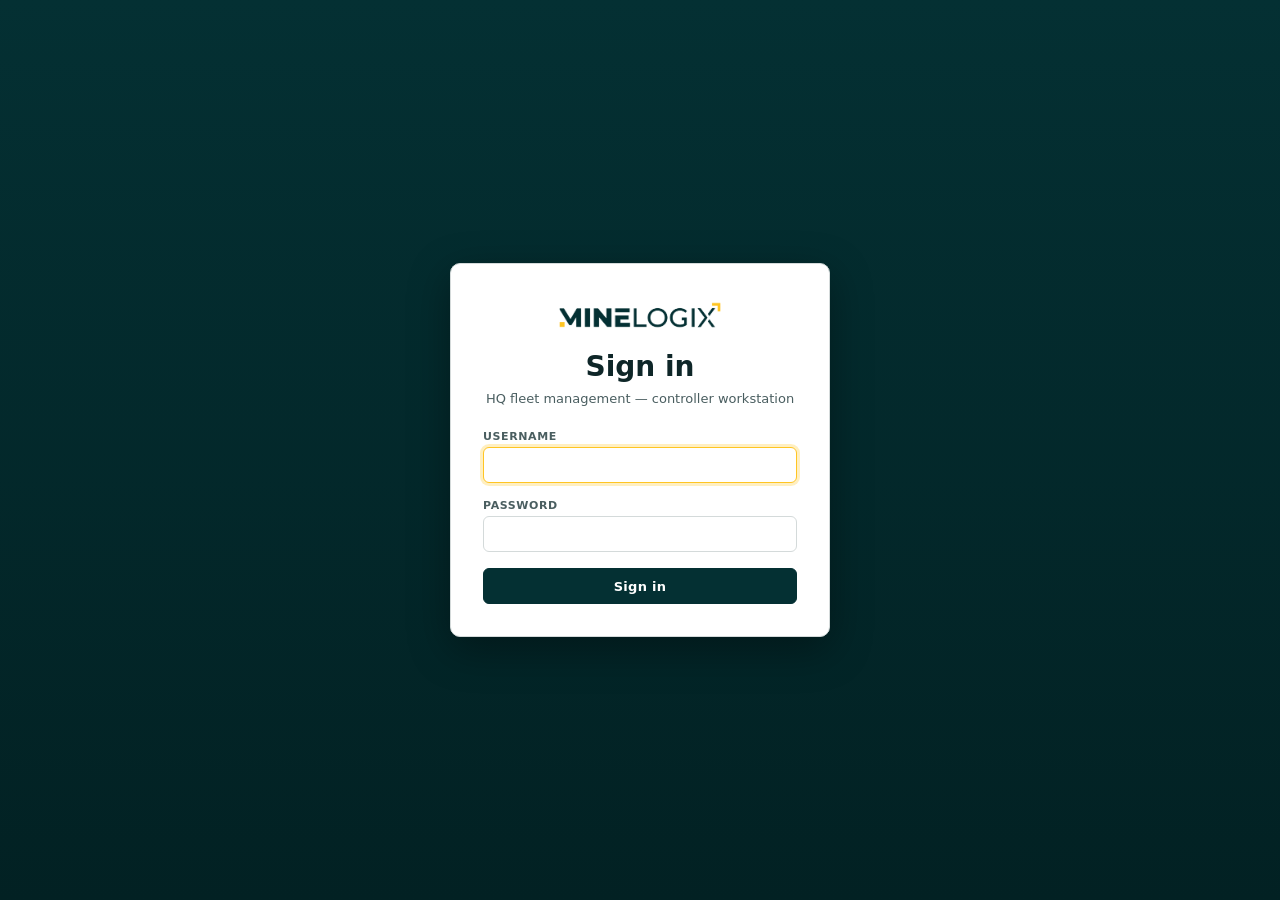
<file: index.html>
<!doctype html>
<html lang="en">
  <head>
    <meta charset="UTF-8" />
    <link rel="icon" type="image/svg+xml" href="/favicon.svg" />
    <meta name="viewport" content="width=device-width, initial-scale=1.0" />
    <title>MineLogix FMS</title>
    <script type="module" crossorigin src="/assets/index-BMxE1GPO.js"></script>
    <link rel="stylesheet" crossorigin href="/assets/index-DyI1UasM.css">
  </head>
  <body>
    <div id="root"></div>
  </body>
</html>
</file>
<file: assets/index-DyI1UasM.css>
._fallback_b4u1g_1{max-width:480px;margin:var(--mlx-space-7) auto;padding:var(--mlx-space-5);background:var(--mlx-color-bg-card);border:1px solid var(--mlx-color-border);border-radius:var(--mlx-radius-lg)}._title_b4u1g_10{font-size:var(--mlx-font-lg);color:var(--mlx-color-text);margin:0 0 var(--mlx-space-3) 0;font-weight:700}._body_b4u1g_17{font-size:var(--mlx-font-sm);color:var(--mlx-color-text-mid);margin:0;line-height:1.5}._logo_yhxdc_1{width:auto;height:28px;display:block}._button_1xy7q_1{font:inherit;font-size:var(--mlx-font-sm);letter-spacing:.3px;padding:var(--mlx-space-2) var(--mlx-space-4);border-radius:var(--mlx-radius-md);cursor:pointer;transition:background var(--mlx-motion-fast), border-color var(--mlx-motion-fast);justify-content:center;align-items:center;gap:var(--mlx-space-2);border:1px solid #0000;min-height:36px;font-weight:600;display:inline-flex}._button_1xy7q_1:focus-visible{outline:2px solid var(--mlx-color-highlight);outline-offset:2px}._button_1xy7q_1:disabled{cursor:not-allowed;opacity:.6}._primary_1xy7q_30{background:var(--mlx-color-accent);color:#fff;border-color:var(--mlx-color-accent)}._primary_1xy7q_30:hover:not(:disabled){background:var(--mlx-color-accent-deep);border-color:var(--mlx-color-accent-deep)}._ghost_1xy7q_41{color:var(--mlx-color-text-mid);border-color:var(--mlx-color-border);background:0 0}._ghost_1xy7q_41:hover:not(:disabled){background:var(--mlx-color-bg-alt);color:var(--mlx-color-text)}._field_10ct9_1{gap:var(--mlx-space-1);flex-direction:column;display:flex}._label_10ct9_7{font-size:var(--mlx-font-xs);letter-spacing:.6px;text-transform:uppercase;color:var(--mlx-color-text-mid);font-weight:600}._input_10ct9_15{font:inherit;font-size:var(--mlx-font-sm);color:var(--mlx-color-text);background:var(--mlx-color-bg-card);padding:var(--mlx-space-2) var(--mlx-space-3);border:1px solid var(--mlx-color-border);border-radius:var(--mlx-radius-md);min-height:36px;transition:border-color var(--mlx-motion-fast), box-shadow var(--mlx-motion-fast)}._input_10ct9_15:focus{border-color:var(--mlx-color-highlight);outline:none;box-shadow:0 0 0 3px #ffc52347}._input_10ct9_15:disabled{background:var(--mlx-color-bg-alt);color:var(--mlx-color-text-soft);cursor:not-allowed}._inputError_10ct9_41{border-color:var(--mlx-color-red)}._inputError_10ct9_41:focus{box-shadow:0 0 0 3px #b820202e}._error_10ct9_49{font-size:var(--mlx-font-xs);color:var(--mlx-color-red)}._error_t480k_1{font-size:var(--mlx-font-sm);color:var(--mlx-color-red);background:var(--mlx-color-red-bg);border:1px solid var(--mlx-color-red-bdr);border-radius:var(--mlx-radius-md);padding:var(--mlx-space-2) var(--mlx-space-3)}._page_13wx3_1{min-height:100vh;padding:var(--mlx-space-5);background:linear-gradient(180deg, var(--mlx-color-accent) 0%, var(--mlx-color-accent-deep) 100%);justify-content:center;align-items:center;display:flex}._card_13wx3_14{background:var(--mlx-color-bg-card);border:1px solid var(--mlx-color-border);border-radius:var(--mlx-radius-lg);width:100%;max-width:380px;padding:var(--mlx-space-6);box-shadow:0 12px 40px #00000059}._header_13wx3_24{text-align:center;margin-bottom:var(--mlx-space-5)}._logo_13wx3_29{width:180px;height:auto;margin:0 auto var(--mlx-space-4);display:block}._title_13wx3_36{font-size:var(--mlx-font-xxl);color:var(--mlx-color-text);margin:0 0 var(--mlx-space-2) 0;font-weight:700}._subtitle_13wx3_43{font-size:var(--mlx-font-sm);color:var(--mlx-color-text-mid);margin:0}._form_13wx3_49{gap:var(--mlx-space-4);flex-direction:column;display:flex}._page_1h1aw_5{flex:1;min-height:0;display:flex}._shell_msiqt_8{background:var(--mlx-color-accent-deep);flex:1;min-width:0;min-height:400px;position:relative;overflow:hidden}._canvas_msiqt_20{position:absolute;inset:0}._canvas_msiqt_20 .leaflet-container{background:var(--mlx-color-accent-deep);width:100%;height:100%}._canvas_msiqt_20 .leaflet-container .leaflet-control-attribution{display:none}._canvas_msiqt_20 .leaflet-top.leaflet-left{margin-top:var(--mlx-space-3);margin-left:var(--mlx-map-left-gutter,56px)}._canvas_msiqt_20 .leaflet-top.leaflet-right{margin-top:var(--mlx-space-3)}._canvas_msiqt_20 .leaflet-bar a,._canvas_msiqt_20 .leaflet-bar a:hover{color:var(--mlx-color-text)}._canvas_msiqt_20 .leaflet-tooltip.mlx-draw-measure-label{font-size:var(--mlx-font-xs);font-variant-numeric:tabular-nums;color:var(--mlx-color-on-accent);background:var(--mlx-color-accent);border-radius:var(--mlx-radius-sm);white-space:nowrap;border:none;padding:1px 5px;font-weight:600;box-shadow:0 1px 3px #00000059}._canvas_msiqt_20 .leaflet-tooltip.mlx-draw-measure-label:before{display:none}._leftColumn_msiqt_78{top:var(--mlx-space-3);left:var(--mlx-space-3);bottom:var(--mlx-space-3);align-items:flex-start;gap:var(--mlx-space-3);pointer-events:none;z-index:1050;flex-direction:column;display:flex;position:absolute}._leftColumn_msiqt_78>*{pointer-events:auto;flex-shrink:0}._fleet_msiqt_96{max-width:min(92vw,460px)}._center_msiqt_100{top:var(--mlx-space-3);z-index:1100;pointer-events:none;position:absolute;left:50%;transform:translate(-50%)}._bottom_msiqt_109{left:50%;bottom:var(--mlx-space-3);max-width:calc(100% - 2 * var(--mlx-space-3));z-index:1050;position:absolute;transform:translate(-50%)}._drawer_msiqt_122{background:var(--mlx-color-bg-card);width:100%;height:100%;min-height:0;color:var(--mlx-color-text);border:1px solid var(--mlx-color-accent-deep);border-radius:var(--mlx-radius-lg);flex-direction:column;display:flex;overflow:hidden;box-shadow:0 8px 30px #00000038}._drawerHeader_msiqt_136{align-items:center;gap:var(--mlx-space-2);padding:var(--mlx-space-2) var(--mlx-space-3);border-bottom:1px solid var(--mlx-color-border);flex-shrink:0;display:flex}._drawerTitle_msiqt_145{min-width:0;font-size:var(--mlx-font-sm);color:var(--mlx-color-text);white-space:nowrap;text-overflow:ellipsis;flex:1;font-weight:700;overflow:hidden}._drawerClose_msiqt_156{width:28px;height:28px;color:var(--mlx-color-text-mid)}._drawerBody_msiqt_162{min-height:0;padding:var(--mlx-space-3);flex:1;overflow-y:auto}._leftPanel_msiqt_172{width:360px;height:100%}._dock_msiqt_181{align-items:center;gap:var(--mlx-space-2);min-width:360px;padding:var(--mlx-space-2);background:var(--mlx-color-bg-card);border:1px solid var(--mlx-color-accent-deep);border-radius:var(--mlx-radius-lg);flex-direction:column;display:flex;box-shadow:0 8px 30px #00000038}._dockIcons_msiqt_194{gap:var(--mlx-space-1);display:flex}._dockButtonWrap_msiqt_200{display:inline-flex}._dockButton_msiqt_200{border-radius:var(--mlx-radius-md);width:40px;height:40px;color:var(--mlx-color-text-mid)}._dockButton_msiqt_200:hover{background:var(--mlx-color-bg-alt);color:var(--mlx-color-text)}._dockButtonActive_msiqt_216,._dockButtonActive_msiqt_216:hover{background:var(--mlx-color-accent);color:var(--mlx-color-on-accent)}._dockStatus_msiqt_226{align-items:center;gap:var(--mlx-space-3);width:100%;padding:var(--mlx-space-2) var(--mlx-space-3) 0;border-top:1px solid var(--mlx-color-border);display:flex}._dockSpacer_msiqt_235{flex:1}._dockStat_msiqt_226,._dockWarn_msiqt_240,._dockError_msiqt_241{font-size:var(--mlx-font-xs);white-space:nowrap;font-weight:600}._dockStat_msiqt_226{color:var(--mlx-color-text-mid)}._dockWarn_msiqt_240{color:var(--mlx-color-text-soft)}._dockError_msiqt_241{color:var(--mlx-color-red)}._reloadButton_msiqt_259{font:inherit;font-size:var(--mlx-font-xs);border:1px solid var(--mlx-color-highlight-bdr);border-radius:var(--mlx-radius-sm);background:var(--mlx-color-highlight);color:var(--mlx-color-accent);cursor:pointer;padding:4px 10px;font-weight:600}._reloadButton_msiqt_259:disabled{opacity:.5;cursor:default}.leaflet-pane,.leaflet-tile,.leaflet-marker-icon,.leaflet-marker-shadow,.leaflet-tile-container,.leaflet-pane>svg,.leaflet-pane>canvas,.leaflet-zoom-box,.leaflet-image-layer,.leaflet-layer{position:absolute;top:0;left:0}.leaflet-container{overflow:hidden}.leaflet-tile,.leaflet-marker-icon,.leaflet-marker-shadow{-webkit-user-select:none;user-select:none;-webkit-user-drag:none}.leaflet-tile::selection{background:0 0}.leaflet-safari .leaflet-tile{image-rendering:-webkit-optimize-contrast}.leaflet-safari .leaflet-tile-container{-webkit-transform-origin:0 0;width:1600px;height:1600px}.leaflet-marker-icon,.leaflet-marker-shadow{display:block}.leaflet-container .leaflet-overlay-pane svg{max-width:none!important;max-height:none!important}.leaflet-container .leaflet-marker-pane img,.leaflet-container .leaflet-shadow-pane img,.leaflet-container .leaflet-tile-pane img,.leaflet-container img.leaflet-image-layer,.leaflet-container .leaflet-tile{width:auto;padding:0;max-width:none!important;max-height:none!important}.leaflet-container img.leaflet-tile{mix-blend-mode:plus-lighter}.leaflet-container.leaflet-touch-zoom{-ms-touch-action:pan-x pan-y;touch-action:pan-x pan-y}.leaflet-container.leaflet-touch-drag{-ms-touch-action:pinch-zoom;touch-action:none;touch-action:pinch-zoom}.leaflet-container.leaflet-touch-drag.leaflet-touch-zoom{-ms-touch-action:none;touch-action:none}.leaflet-container{-webkit-tap-highlight-color:transparent}.leaflet-container a{-webkit-tap-highlight-color:#33b5e566}.leaflet-tile{filter:inherit;visibility:hidden}.leaflet-tile-loaded{visibility:inherit}.leaflet-zoom-box{box-sizing:border-box;z-index:800;width:0;height:0}.leaflet-overlay-pane svg{-moz-user-select:none}.leaflet-pane{z-index:400}.leaflet-tile-pane{z-index:200}.leaflet-overlay-pane{z-index:400}.leaflet-shadow-pane{z-index:500}.leaflet-marker-pane{z-index:600}.leaflet-tooltip-pane{z-index:650}.leaflet-popup-pane{z-index:700}.leaflet-map-pane canvas{z-index:100}.leaflet-map-pane svg{z-index:200}.leaflet-vml-shape{width:1px;height:1px}.lvml{behavior:url(#default#VML);display:inline-block;position:absolute}.leaflet-control{z-index:800;pointer-events:visiblePainted;pointer-events:auto;position:relative}.leaflet-top,.leaflet-bottom{z-index:1000;pointer-events:none;position:absolute}.leaflet-top{top:0}.leaflet-right{right:0}.leaflet-bottom{bottom:0}.leaflet-left{left:0}.leaflet-control{float:left;clear:both}.leaflet-right .leaflet-control{float:right}.leaflet-top .leaflet-control{margin-top:10px}.leaflet-bottom .leaflet-control{margin-bottom:10px}.leaflet-left .leaflet-control{margin-left:10px}.leaflet-right .leaflet-control{margin-right:10px}.leaflet-fade-anim .leaflet-popup{opacity:0;transition:opacity .2s linear}.leaflet-fade-anim .leaflet-map-pane .leaflet-popup{opacity:1}.leaflet-zoom-animated{transform-origin:0 0}svg.leaflet-zoom-animated{will-change:transform}.leaflet-zoom-anim .leaflet-zoom-animated{-webkit-transition:-webkit-transform .25s cubic-bezier(0,0,.25,1);-moz-transition:-moz-transform .25s cubic-bezier(0,0,.25,1);transition:transform .25s cubic-bezier(0,0,.25,1)}.leaflet-zoom-anim .leaflet-tile,.leaflet-pan-anim .leaflet-tile{transition:none}.leaflet-zoom-anim .leaflet-zoom-hide{visibility:hidden}.leaflet-interactive{cursor:pointer}.leaflet-grab{cursor:-webkit-grab;cursor:-moz-grab;cursor:grab}.leaflet-crosshair,.leaflet-crosshair .leaflet-interactive{cursor:crosshair}.leaflet-popup-pane,.leaflet-control{cursor:auto}.leaflet-dragging .leaflet-grab,.leaflet-dragging .leaflet-grab .leaflet-interactive,.leaflet-dragging .leaflet-marker-draggable{cursor:move;cursor:-webkit-grabbing;cursor:-moz-grabbing;cursor:grabbing}.leaflet-marker-icon,.leaflet-marker-shadow,.leaflet-image-layer,.leaflet-pane>svg path,.leaflet-tile-container{pointer-events:none}.leaflet-marker-icon.leaflet-interactive,.leaflet-image-layer.leaflet-interactive,.leaflet-pane>svg path.leaflet-interactive,svg.leaflet-image-layer.leaflet-interactive path{pointer-events:visiblePainted;pointer-events:auto}.leaflet-container{outline-offset:1px;background:#ddd}.leaflet-container a{color:#0078a8}.leaflet-zoom-box{background:#ffffff80;border:2px dotted #38f}.leaflet-container{font-family:Helvetica Neue,Arial,Helvetica,sans-serif;font-size:.75rem;line-height:1.5}.leaflet-bar{border-radius:4px;box-shadow:0 1px 5px #000000a6}.leaflet-bar a{text-align:center;color:#000;background-color:#fff;border-bottom:1px solid #ccc;width:26px;height:26px;line-height:26px;text-decoration:none;display:block}.leaflet-bar a,.leaflet-control-layers-toggle{background-position:50%;background-repeat:no-repeat;display:block}.leaflet-bar a:hover,.leaflet-bar a:focus{background-color:#f4f4f4}.leaflet-bar a:first-child{border-top-left-radius:4px;border-top-right-radius:4px}.leaflet-bar a:last-child{border-bottom:none;border-bottom-right-radius:4px;border-bottom-left-radius:4px}.leaflet-bar a.leaflet-disabled{cursor:default;color:#bbb;background-color:#f4f4f4}.leaflet-touch .leaflet-bar a{width:30px;height:30px;line-height:30px}.leaflet-touch .leaflet-bar a:first-child{border-top-left-radius:2px;border-top-right-radius:2px}.leaflet-touch .leaflet-bar a:last-child{border-bottom-right-radius:2px;border-bottom-left-radius:2px}.leaflet-control-zoom-in,.leaflet-control-zoom-out{text-indent:1px;font:700 18px Lucida Console,Monaco,monospace}.leaflet-touch .leaflet-control-zoom-in,.leaflet-touch .leaflet-control-zoom-out{font-size:22px}.leaflet-control-layers{background:#fff;border-radius:5px;box-shadow:0 1px 5px #0006}.leaflet-control-layers-toggle{background-image:url([data-uri]);width:36px;height:36px}.leaflet-retina .leaflet-control-layers-toggle{background-image:url([data-uri]);background-size:26px 26px}.leaflet-touch .leaflet-control-layers-toggle{width:44px;height:44px}.leaflet-control-layers .leaflet-control-layers-list,.leaflet-control-layers-expanded .leaflet-control-layers-toggle{display:none}.leaflet-control-layers-expanded .leaflet-control-layers-list{display:block;position:relative}.leaflet-control-layers-expanded{color:#333;background:#fff;padding:6px 10px 6px 6px}.leaflet-control-layers-scrollbar{padding-right:5px;overflow:hidden scroll}.leaflet-control-layers-selector{margin-top:2px;position:relative;top:1px}.leaflet-control-layers label{font-size:1.08333em;display:block}.leaflet-control-layers-separator{border-top:1px solid #ddd;height:0;margin:5px -10px 5px -6px}.leaflet-default-icon-path{background-image:url([data-uri])}.leaflet-container .leaflet-control-attribution{background:#fffc;margin:0}.leaflet-control-attribution,.leaflet-control-scale-line{color:#333;padding:0 5px;line-height:1.4}.leaflet-control-attribution a{text-decoration:none}.leaflet-control-attribution a:hover,.leaflet-control-attribution a:focus{text-decoration:underline}.leaflet-attribution-flag{width:1em;height:.6669em;vertical-align:baseline!important;display:inline!important}.leaflet-left .leaflet-control-scale{margin-left:5px}.leaflet-bottom .leaflet-control-scale{margin-bottom:5px}.leaflet-control-scale-line{white-space:nowrap;box-sizing:border-box;text-shadow:1px 1px #fff;background:#fffc;border:2px solid #777;border-top:none;padding:2px 5px 1px;line-height:1.1}.leaflet-control-scale-line:not(:first-child){border-top:2px solid #777;border-bottom:none;margin-top:-2px}.leaflet-control-scale-line:not(:first-child):not(:last-child){border-bottom:2px solid #777}.leaflet-touch .leaflet-control-attribution,.leaflet-touch .leaflet-control-layers,.leaflet-touch .leaflet-bar{box-shadow:none}.leaflet-touch .leaflet-control-layers,.leaflet-touch .leaflet-bar{background-clip:padding-box;border:2px solid #0003}.leaflet-popup{text-align:center;margin-bottom:20px;position:absolute}.leaflet-popup-content-wrapper{text-align:left;border-radius:12px;padding:1px}.leaflet-popup-content{min-height:1px;margin:13px 24px 13px 20px;font-size:1.08333em;line-height:1.3}.leaflet-popup-content p{margin:1.3em 0}.leaflet-popup-tip-container{pointer-events:none;width:40px;height:20px;margin-top:-1px;margin-left:-20px;position:absolute;left:50%;overflow:hidden}.leaflet-popup-tip{pointer-events:auto;width:17px;height:17px;margin:-10px auto 0;padding:1px;transform:rotate(45deg)}.leaflet-popup-content-wrapper,.leaflet-popup-tip{color:#333;background:#fff;box-shadow:0 3px 14px #0006}.leaflet-container a.leaflet-popup-close-button{text-align:center;color:#757575;background:0 0;border:none;width:24px;height:24px;font:16px/24px Tahoma,Verdana,sans-serif;text-decoration:none;position:absolute;top:0;right:0}.leaflet-container a.leaflet-popup-close-button:hover,.leaflet-container a.leaflet-popup-close-button:focus{color:#585858}.leaflet-popup-scrolled{overflow:auto}.leaflet-oldie .leaflet-popup-content-wrapper{-ms-zoom:1}.leaflet-oldie .leaflet-popup-tip{-ms-filter:"progid:DXImageTransform.Microsoft.Matrix(M11=0.70710678, M12=0.70710678, M21=-0.70710678, M22=0.70710678)";width:24px;filter:progid:DXImageTransform.Microsoft.Matrix(M11=.707107, M12=.707107, M21=-.707107, M22=.707107);margin:0 auto}.leaflet-oldie .leaflet-control-zoom,.leaflet-oldie .leaflet-control-layers,.leaflet-oldie .leaflet-popup-content-wrapper,.leaflet-oldie .leaflet-popup-tip{border:1px solid #999}.leaflet-div-icon{background:#fff;border:1px solid #666}.leaflet-tooltip{color:#222;white-space:nowrap;-webkit-user-select:none;user-select:none;pointer-events:none;background-color:#fff;border:1px solid #fff;border-radius:3px;padding:6px;position:absolute;box-shadow:0 1px 3px #0006}.leaflet-tooltip.leaflet-interactive{cursor:pointer;pointer-events:auto}.leaflet-tooltip-top:before,.leaflet-tooltip-bottom:before,.leaflet-tooltip-left:before,.leaflet-tooltip-right:before{pointer-events:none;content:"";background:0 0;border:6px solid #0000;position:absolute}.leaflet-tooltip-bottom{margin-top:6px}.leaflet-tooltip-top{margin-top:-6px}.leaflet-tooltip-bottom:before,.leaflet-tooltip-top:before{margin-left:-6px;left:50%}.leaflet-tooltip-top:before{border-top-color:#fff;margin-bottom:-12px;bottom:0}.leaflet-tooltip-bottom:before{border-bottom-color:#fff;margin-top:-12px;margin-left:-6px;top:0}.leaflet-tooltip-left{margin-left:-6px}.leaflet-tooltip-right{margin-left:6px}.leaflet-tooltip-left:before,.leaflet-tooltip-right:before{margin-top:-6px;top:50%}.leaflet-tooltip-left:before{border-left-color:#fff;margin-right:-12px;right:0}.leaflet-tooltip-right:before{border-right-color:#fff;margin-left:-12px;left:0}@media print{.leaflet-control{-webkit-print-color-adjust:exact;print-color-adjust:exact}}._mouseCords_1riby_1{color:#000;padding:var(--mlx-space-1);background:#fff;font-weight:500}.marker-icon{background-color:#fff;border:1px solid #38f;border-radius:50%;outline:0;transition:opacity .3s;width:14px!important;height:14px!important;margin:-8px 0 0 -8px!important}.marker-icon-middle{opacity:.7;width:10px!important;height:10px!important;margin:-6px 0 0 -6px!important}.leaflet-pm-draggable{cursor:move!important}.cursor-marker{cursor:crosshair;pointer-events:none;opacity:0}.cursor-marker.visible{opacity:1!important}.geoman-draw-cursor,.geoman-draw-cursor .leaflet-interactive{cursor:crosshair}.rect-style-marker,.rect-start-marker{opacity:0}.rect-style-marker.visible,.rect-start-marker.visible{opacity:1!important}.vertexmarker-disabled{opacity:.7}.pm-text-marker{width:0;height:0}.pm-textarea{box-sizing:content-box;color:#000;resize:none;cursor:pointer;background-color:#fff;border:none;border-radius:3px;outline:0;padding-top:4px;padding-bottom:0;padding-left:7px}.leaflet-pm-draggable .pm-textarea{cursor:move}.pm-textarea:focus,.pm-textarea:focus-within,.pm-textarea:focus-visible,.pm-textarea:active{border:2px solid #000;outline:0}.pm-textarea.pm-disabled{-webkit-user-select:none;user-select:none;border:none}.pm-textarea.pm-hasfocus{cursor:auto}.leaflet-pm-touch-hint{top:var(--pm-touch-hint-top,10px);color:#333;z-index:1000;pointer-events:none;background:#fffffff2;border-radius:4px;padding:8px 16px;font-size:14px;position:absolute;left:50%;transform:translate(-50%);box-shadow:0 2px 6px #0003}.leaflet-pm-toolbar .leaflet-buttons-control-button{box-sizing:border-box;z-index:3;padding:5px;position:relative}.leaflet-pm-toolbar .leaflet-pm-actions-container a.leaflet-pm-action:first-child:not(.pos-right),.leaflet-pm-toolbar .leaflet-pm-actions-container a.leaflet-pm-action:last-child.pos-right,.leaflet-pm-toolbar .button-container a.leaflet-buttons-control-button{border-radius:0}.leaflet-pm-toolbar .button-container:last-child a.leaflet-buttons-control-button{border-bottom-right-radius:2px;border-bottom-left-radius:2px}.leaflet-pm-toolbar .button-container:first-child a.leaflet-buttons-control-button{border-top-left-radius:2px;border-top-right-radius:2px}.leaflet-pm-toolbar .button-container:last-child a.leaflet-buttons-control-button{border-bottom:none}.leaflet-pm-toolbar .control-fa-icon{font-size:19px;line-height:24px}.leaflet-pm-toolbar .control-icon{box-sizing:border-box;background-position:50%;background-repeat:no-repeat;background-size:contain;width:100%;height:100%}.leaflet-pm-toolbar .leaflet-pm-icon-marker{background-image:url("data:image/svg+xml,<?xml version=\"1.0\" encoding=\"UTF-8\"?>%0A<svg width=\"24px\" height=\"24px\" viewBox=\"0 0 24 24\" version=\"1.1\" xmlns=\"http://www.w3.org/2000/svg\" xmlns:xlink=\"http://www.w3.org/1999/xlink\">%0A    <!-- Generator: Sketch 52.5 (67469) - http://www.bohemiancoding.com/sketch -->%0A    <title>Atoms/Icons/Tools/Marker</title>%0A    <desc>Created with Sketch.</desc>%0A    <defs>%0A        <path d=\"M15.5,24.8782959 C15.2909201,24.8772219 15.1744857,24.8467817 14.6590866,24.2354163 C10.2196955,19.4118054 8,15.5014392 8,12.5043177 C8,8.35979746 11.3578644,5 15.5,5 C19.6421356,5 23,8.35979746 23,12.5043177 C23,17 18.2878217,21.9268378 16.3336601,24.2440186 C15.8224622,24.8501802 15.7090799,24.8793699 15.5,24.8782959 Z M15.5,15.5326948 C17.275201,15.5326948 18.7142857,14.1180004 18.7142857,12.3728864 C18.7142857,10.6277723 17.275201,9.21307792 15.5,9.21307792 C13.724799,9.21307792 12.2857143,10.6277723 12.2857143,12.3728864 C12.2857143,14.1180004 13.724799,15.5326948 15.5,15.5326948 Z\" id=\"path-1\"></path>%0A    </defs>%0A    <g id=\"Symbols\" stroke=\"none\" stroke-width=\"1\" fill=\"none\" fill-rule=\"evenodd\">%0A        <g id=\"Atoms/Icons/Tools/Marker\" transform=\"translate(-3.000000, -3.000000)\">%0A            <mask id=\"mask-2\" fill=\"white\">%0A                <use xlink:href=\"%23path-1\"></use>%0A            </mask>%0A            <use id=\"Mask\" fill=\"%235B5B5B\" fill-rule=\"nonzero\" xlink:href=\"%23path-1\"></use>%0A        </g>%0A    </g>%0A</svg>")}.leaflet-pm-toolbar .leaflet-pm-icon-polygon{background-image:url("data:image/svg+xml,<svg xmlns=\"http://www.w3.org/2000/svg\" xmlns:xlink=\"http://www.w3.org/1999/xlink\" width=\"24\" height=\"24\" viewBox=\"0 0 24 24\">%0A  <defs>%0A    <path id=\"polygon-a\" d=\"M19.4206892,9.16509725 C19.1523681,8.66992914 19,8.10275831 19,7.5 C19,5.56700338 20.5670034,4 22.5,4 C24.4329966,4 26,5.56700338 26,7.5 C26,9.26323595 24.6961471,10.7219407 23,10.9645556 L23,19.0354444 C24.6961471,19.2780593 26,20.736764 26,22.5 C26,24.4329966 24.4329966,26 22.5,26 C20.736764,26 19.2780593,24.6961471 19.0354444,23 L10.9645556,23 C10.7219407,24.6961471 9.26323595,26 7.5,26 C5.56700338,26 4,24.4329966 4,22.5 C4,20.5670034 5.56700338,19 7.5,19 C8.10275831,19 8.66992914,19.1523681 9.16509725,19.4206892 L19.4206892,9.16509725 Z M20.8349073,10.5793063 L10.5793108,20.8349027 C10.6086731,20.8890888 10.6366469,20.9441372 10.6631844,21 L19.3368156,21 C19.6825775,20.272154 20.272154,19.6825775 21,19.3368156 L21,10.6631844 C20.9441372,10.6366469 20.8890888,10.6086731 20.8349027,10.5793108 Z M22.5,9 C23.3284271,9 24,8.32842712 24,7.5 C24,6.67157288 23.3284271,6 22.5,6 C21.6715729,6 21,6.67157288 21,7.5 C21,8.32842712 21.6715729,9 22.5,9 Z M22.5,24 C23.3284271,24 24,23.3284271 24,22.5 C24,21.6715729 23.3284271,21 22.5,21 C21.6715729,21 21,21.6715729 21,22.5 C21,23.3284271 21.6715729,24 22.5,24 Z M7.5,24 C8.32842712,24 9,23.3284271 9,22.5 C9,21.6715729 8.32842712,21 7.5,21 C6.67157288,21 6,21.6715729 6,22.5 C6,23.3284271 6.67157288,24 7.5,24 Z\"/>%0A  </defs>%0A  <g fill=\"none\" fill-rule=\"evenodd\" transform=\"translate(-3 -3)\">%0A    <mask id=\"polygon-b\" fill=\"%23fff\">%0A      <use xlink:href=\"%23polygon-a\"/>%0A    </mask>%0A    <use fill=\"%235B5B5B\" fill-rule=\"nonzero\" xlink:href=\"%23polygon-a\"/>%0A    <g fill=\"%235B5B5B\" mask=\"url(%23polygon-b)\">%0A      <rect width=\"30\" height=\"30\"/>%0A    </g>%0A  </g>%0A</svg>%0A")}.leaflet-pm-toolbar .leaflet-pm-icon-polyline{background-image:url("data:image/svg+xml,<svg xmlns=\"http://www.w3.org/2000/svg\" xmlns:xlink=\"http://www.w3.org/1999/xlink\" width=\"24\" height=\"24\" viewBox=\"0 0 24 24\">%0A  <defs>%0A    <path id=\"line-a\" d=\"M9.16509725,19.4206892 L18.4206892,10.1650973 C18.1523681,9.66992914 18,9.10275831 18,8.5 C18,6.56700338 19.5670034,5 21.5,5 C23.4329966,5 25,6.56700338 25,8.5 C25,10.4329966 23.4329966,12 21.5,12 C20.8972417,12 20.3300709,11.8476319 19.8349027,11.5793108 L10.5793108,20.8349027 C10.8476319,21.3300709 11,21.8972417 11,22.5 C11,24.4329966 9.43299662,26 7.5,26 C5.56700338,26 4,24.4329966 4,22.5 C4,20.5670034 5.56700338,19 7.5,19 C8.10275831,19 8.66992914,19.1523681 9.16509725,19.4206892 Z M21.5,10 C22.3284271,10 23,9.32842712 23,8.5 C23,7.67157288 22.3284271,7 21.5,7 C20.6715729,7 20,7.67157288 20,8.5 C20,9.32842712 20.6715729,10 21.5,10 Z M7.5,24 C8.32842712,24 9,23.3284271 9,22.5 C9,21.6715729 8.32842712,21 7.5,21 C6.67157288,21 6,21.6715729 6,22.5 C6,23.3284271 6.67157288,24 7.5,24 Z\"/>%0A  </defs>%0A  <g fill=\"none\" fill-rule=\"evenodd\" transform=\"translate(-3 -3)\">%0A    <mask id=\"line-b\" fill=\"%23fff\">%0A      <use xlink:href=\"%23line-a\"/>%0A    </mask>%0A    <use fill=\"%235B5B5B\" fill-rule=\"nonzero\" xlink:href=\"%23line-a\"/>%0A    <g fill=\"%235B5B5B\" mask=\"url(%23line-b)\">%0A      <rect width=\"30\" height=\"30\"/>%0A    </g>%0A  </g>%0A</svg>%0A")}.leaflet-pm-toolbar .leaflet-pm-icon-circle{background-image:url("data:image/svg+xml,<?xml version=\"1.0\" encoding=\"UTF-8\"?>%0A<svg width=\"24px\" height=\"24px\" viewBox=\"0 0 24 24\" version=\"1.1\" xmlns=\"http://www.w3.org/2000/svg\" xmlns:xlink=\"http://www.w3.org/1999/xlink\">%0A    <!-- Generator: Sketch 52.5 (67469) - http://www.bohemiancoding.com/sketch -->%0A    <title>Atoms/Icons/Tools/Circle</title>%0A    <desc>Created with Sketch.</desc>%0A    <defs>%0A        <path d=\"M18.2897751,6.78602275 C18.8924131,6.29464981 19.661797,6 20.5,6 C22.4329966,6 24,7.56700338 24,9.5 C24,10.338203 23.7053502,11.1075869 23.2139772,11.7102249 C23.719599,12.8712053 24,14.1528571 24,15.5 C24,20.7467051 19.7467051,25 14.5,25 C9.25329488,25 5,20.7467051 5,15.5 C5,10.2532949 9.25329488,6 14.5,6 C15.8471429,6 17.1287947,6.28040098 18.2897751,6.78602275 Z M17.1504228,8.4817586 C16.3263581,8.17039236 15.4330777,8 14.5,8 C10.3578644,8 7,11.3578644 7,15.5 C7,19.6421356 10.3578644,23 14.5,23 C18.6421356,23 22,19.6421356 22,15.5 C22,14.5669223 21.8296076,13.6736419 21.5182414,12.8495772 C21.1960383,12.9473968 20.8541622,13 20.5,13 C18.5670034,13 17,11.4329966 17,9.5 C17,9.14583778 17.0526032,8.80396169 17.1504228,8.4817586 Z M14.5,17 C13.6715729,17 13,16.3284271 13,15.5 C13,14.6715729 13.6715729,14 14.5,14 C15.3284271,14 16,14.6715729 16,15.5 C16,16.3284271 15.3284271,17 14.5,17 Z M20.5,11 C21.3284271,11 22,10.3284271 22,9.5 C22,8.67157288 21.3284271,8 20.5,8 C19.6715729,8 19,8.67157288 19,9.5 C19,10.3284271 19.6715729,11 20.5,11 Z\" id=\"path-1\"></path>%0A    </defs>%0A    <g id=\"Symbols\" stroke=\"none\" stroke-width=\"1\" fill=\"none\" fill-rule=\"evenodd\">%0A        <g id=\"Atoms/Icons/Tools/Circle\" transform=\"translate(-3.000000, -3.000000)\">%0A            <mask id=\"mask-2\" fill=\"white\">%0A                <use xlink:href=\"%23path-1\"></use>%0A            </mask>%0A            <use id=\"Mask\" fill=\"%235B5B5B\" fill-rule=\"nonzero\" xlink:href=\"%23path-1\"></use>%0A            <g id=\"Atoms/Color/Grey\" mask=\"url(%23mask-2)\" fill=\"%235B5B5B\">%0A                <rect id=\"Rectangle\" x=\"0\" y=\"0\" width=\"30\" height=\"30\"></rect>%0A            </g>%0A        </g>%0A    </g>%0A</svg>")}.leaflet-pm-toolbar .leaflet-pm-icon-circle-marker{background-image:url("data:image/svg+xml,<?xml version=\"1.0\" encoding=\"UTF-8\"?>%0A%0A<svg viewBox=\"0 0 100 100\" xmlns=\"http://www.w3.org/2000/svg\" stroke=\"%235B5B5B\" stroke-width=\"8\"%0A     fill=\"none\">%0A<circle cx=\"50\" cy=\"50\" r=\"35\"/>%0A  <circle cx=\"50\" cy=\"50\" r=\"3\" fill=\"%235B5B5B\"/>%0A</svg>")}.leaflet-pm-toolbar .leaflet-pm-icon-rectangle{background-image:url("data:image/svg+xml,<svg xmlns=\"http://www.w3.org/2000/svg\" xmlns:xlink=\"http://www.w3.org/1999/xlink\" width=\"24\" height=\"24\" viewBox=\"0 0 24 24\">%0A  <defs>%0A    <path id=\"rectangle-a\" d=\"M23,10.9645556 L23,19.0354444 C24.6961471,19.2780593 26,20.736764 26,22.5 C26,24.4329966 24.4329966,26 22.5,26 C20.736764,26 19.2780593,24.6961471 19.0354444,23 L10.9645556,23 C10.7219407,24.6961471 9.26323595,26 7.5,26 C5.56700338,26 4,24.4329966 4,22.5 C4,20.736764 5.30385293,19.2780593 7,19.0354444 L7,10.9645556 C5.30385293,10.7219407 4,9.26323595 4,7.5 C4,5.56700338 5.56700338,4 7.5,4 C9.26323595,4 10.7219407,5.30385293 10.9645556,7 L19.0354444,7 C19.2780593,5.30385293 20.736764,4 22.5,4 C24.4329966,4 26,5.56700338 26,7.5 C26,9.26323595 24.6961471,10.7219407 23,10.9645556 Z M21,10.6631844 C20.272154,10.3174225 19.6825775,9.72784598 19.3368156,9 L10.6631844,9 C10.3174225,9.72784598 9.72784598,10.3174225 9,10.6631844 L9,19.3368156 C9.72784598,19.6825775 10.3174225,20.272154 10.6631844,21 L19.3368156,21 C19.6825775,20.272154 20.272154,19.6825775 21,19.3368156 L21,10.6631844 Z M7.5,9 C8.32842712,9 9,8.32842712 9,7.5 C9,6.67157288 8.32842712,6 7.5,6 C6.67157288,6 6,6.67157288 6,7.5 C6,8.32842712 6.67157288,9 7.5,9 Z M22.5,9 C23.3284271,9 24,8.32842712 24,7.5 C24,6.67157288 23.3284271,6 22.5,6 C21.6715729,6 21,6.67157288 21,7.5 C21,8.32842712 21.6715729,9 22.5,9 Z M22.5,24 C23.3284271,24 24,23.3284271 24,22.5 C24,21.6715729 23.3284271,21 22.5,21 C21.6715729,21 21,21.6715729 21,22.5 C21,23.3284271 21.6715729,24 22.5,24 Z M7.5,24 C8.32842712,24 9,23.3284271 9,22.5 C9,21.6715729 8.32842712,21 7.5,21 C6.67157288,21 6,21.6715729 6,22.5 C6,23.3284271 6.67157288,24 7.5,24 Z\"/>%0A  </defs>%0A  <g fill=\"none\" fill-rule=\"evenodd\" transform=\"translate(-3 -3)\">%0A    <mask id=\"rectangle-b\" fill=\"%23fff\">%0A      <use xlink:href=\"%23rectangle-a\"/>%0A    </mask>%0A    <use fill=\"%235B5B5B\" fill-rule=\"nonzero\" xlink:href=\"%23rectangle-a\"/>%0A    <g fill=\"%235B5B5B\" mask=\"url(%23rectangle-b)\">%0A      <rect width=\"30\" height=\"30\"/>%0A    </g>%0A  </g>%0A</svg>%0A")}.leaflet-pm-toolbar .leaflet-pm-icon-delete{background-image:url("data:image/svg+xml,<?xml version=\"1.0\" encoding=\"UTF-8\"?>%0A<svg width=\"24px\" height=\"24px\" viewBox=\"0 0 24 24\" version=\"1.1\" xmlns=\"http://www.w3.org/2000/svg\" xmlns:xlink=\"http://www.w3.org/1999/xlink\">%0A    <!-- Generator: Sketch 52.5 (67469) - http://www.bohemiancoding.com/sketch -->%0A    <title>Atoms/Icons/Tools/Eraser</title>%0A    <desc>Created with Sketch.</desc>%0A    <defs>%0A        <path d=\"M17.7874219,18.4812552 L11.6480079,13.3498184 L6.40466009,19.3816001 L10.5539156,22.9884929 L13.86934,22.9884929 L17.7874219,18.4812552 Z M16.5074252,22.9884929 L26.0000002,22.9884929 L26.0000002,24.9884929 L10.0000002,24.9884929 L9.80708313,24.9884929 L5.09254204,20.8910192 C4.25891285,20.1663564 4.17057814,18.9031112 4.89524093,18.069482 L16.0482444,5.23941916 C16.7729072,4.40578998 18.0361525,4.31745526 18.8697816,5.04211806 L24.9074583,10.2905903 C25.7410875,11.0152531 25.8294222,12.2784983 25.1047594,13.1121275 L16.5074252,22.9884929 Z\" id=\"path-1\"></path>%0A    </defs>%0A    <g id=\"Symbols\" stroke=\"none\" stroke-width=\"1\" fill=\"none\" fill-rule=\"evenodd\">%0A        <g id=\"Atoms/Icons/Tools/Eraser\" transform=\"translate(-3.000000, -3.000000)\">%0A            <mask id=\"mask-2\" fill=\"white\">%0A                <use xlink:href=\"%23path-1\"></use>%0A            </mask>%0A            <use id=\"Combined-Shape\" fill=\"%235B5B5B\" fill-rule=\"nonzero\" xlink:href=\"%23path-1\"></use>%0A        </g>%0A    </g>%0A</svg>")}.leaflet-pm-toolbar .leaflet-pm-icon-edit{background-image:url("data:image/svg+xml,<svg xmlns=\"http://www.w3.org/2000/svg\" xmlns:xlink=\"http://www.w3.org/1999/xlink\" width=\"24\" height=\"24\" viewBox=\"0 0 24 24\">%0A  <defs>%0A    <path id=\"edit_anchor-a\" d=\"M13.5,11 C11.5670034,11 10,9.43299662 10,7.5 C10,5.56700338 11.5670034,4 13.5,4 C15.4329966,4 17,5.56700338 17,7.5 C17,9.43299662 15.4329966,11 13.5,11 Z M13.5,9 C14.3284271,9 15,8.32842712 15,7.5 C15,6.67157288 14.3284271,6 13.5,6 C12.6715729,6 12,6.67157288 12,7.5 C12,8.32842712 12.6715729,9 13.5,9 Z M12.0002889,7.52973893 C12.0125983,8.16273672 12.4170197,8.6996643 12.9807111,8.90767966 L3,15 L3,13 L12.0002889,7.52973893 Z M14.2172722,6.18228472 L19.453125,3 L22.6589355,3 L14.989102,7.68173885 C14.9962971,7.62216459 15,7.56151472 15,7.5 C15,6.93138381 14.6836098,6.4366645 14.2172722,6.18228472 Z M23.4434042,19.2851736 L20.1282799,19.2851736 L21.8729983,23.5349525 C21.9945296,23.8295773 21.8556546,24.1599209 21.5778734,24.2849208 L20.0414675,24.9545142 C19.7550613,25.0795141 19.4338738,24.9366704 19.3123426,24.6509518 L17.6544367,20.6154541 L14.9461873,23.4010151 C14.5852811,23.7721711 14,23.4860463 14,22.9992653 L14,9.57183533 C14,9.05933561 14.6225311,8.809492 14.946156,9.17008555 L23.8340292,18.3120179 C24.1925291,18.6613615 23.9279979,19.2851736 23.4434042,19.2851736 Z\"/>%0A  </defs>%0A  <g fill=\"none\" fill-rule=\"evenodd\" transform=\"translate(-3 -3)\">%0A    <mask id=\"edit_anchor-b\" fill=\"%23fff\">%0A      <use xlink:href=\"%23edit_anchor-a\"/>%0A    </mask>%0A    <use fill=\"%235B5B5B\" fill-rule=\"nonzero\" xlink:href=\"%23edit_anchor-a\"/>%0A    <g fill=\"%235B5B5B\" mask=\"url(%23edit_anchor-b)\">%0A      <rect width=\"30\" height=\"30\"/>%0A    </g>%0A  </g>%0A</svg>%0A")}.leaflet-pm-toolbar .leaflet-pm-icon-drag{background-image:url("data:image/svg+xml,<svg xmlns=\"http://www.w3.org/2000/svg\" xmlns:xlink=\"http://www.w3.org/1999/xlink\" width=\"24\" height=\"24\" viewBox=\"0 0 24 24\">%0A  <defs>%0A    <path id=\"move-a\" d=\"M21,14 L21,10 L27,15 L21,20 L21,16 L16,16 L16,21 L20,21 L15,27 L10,21 L14,21 L14,16 L9,16 L9,20 L3,15 L9,10 L9,14 L14,14 L14,9 L10,9 L15,3 L20,9 L16,9 L16,14 L21,14 Z\"/>%0A  </defs>%0A  <g fill=\"none\" fill-rule=\"evenodd\" transform=\"translate(-3 -3)\">%0A    <mask id=\"move-b\" fill=\"%23fff\">%0A      <use xlink:href=\"%23move-a\"/>%0A    </mask>%0A    <use fill=\"%23D8D8D8\" xlink:href=\"%23move-a\"/>%0A    <g fill=\"%235B5B5B\" mask=\"url(%23move-b)\">%0A      <rect width=\"30\" height=\"30\"/>%0A    </g>%0A  </g>%0A</svg>%0A")}.leaflet-pm-toolbar .leaflet-pm-icon-cut{background-image:url("data:image/svg+xml,<?xml version=\"1.0\" encoding=\"UTF-8\"?>%0A<svg width=\"24px\" height=\"24px\" viewBox=\"0 0 24 24\" version=\"1.1\" xmlns=\"http://www.w3.org/2000/svg\" xmlns:xlink=\"http://www.w3.org/1999/xlink\">%0A    <!-- Generator: Sketch 52.5 (67469) - http://www.bohemiancoding.com/sketch -->%0A    <title>Atoms/Icons/Tools/Scissors</title>%0A    <desc>Created with Sketch.</desc>%0A    <defs>%0A        <path d=\"M12.9691574,13.4939435 L21.0317032,5.54167013 L23.4649499,5.67722957 L17.0470713,14.5106816 L27.5660336,17.1333535 L25.7891944,18.8012588 L14.5854951,17.8987506 L13.6487955,19.188007 C13.794639,19.2650958 13.9367985,19.3534417 14.0741377,19.4532245 C15.6379648,20.5894114 15.9846357,22.7782052 14.8484488,24.3420324 C13.7122619,25.9058595 11.5234681,26.2525304 9.95964096,25.1163435 C8.39581384,23.9801565 8.04914296,21.7913627 9.18532986,20.2275356 C9.74587276,19.4560145 10.5626188,18.9807475 11.4341218,18.8336407 L12.6805656,17.1180579 L12.5239724,16.3747216 L11.9506932,15.3012391 L9.89310646,14.7882251 C9.13093796,15.2357261 8.19977854,15.3966447 7.27445355,15.1659352 C5.39887519,14.698301 4.25751094,12.7987519 4.72514515,10.9231736 C5.19277935,9.04759519 7.09232846,7.90623094 8.96790682,8.37386515 C10.8434852,8.84149935 11.9848494,10.7410485 11.5172152,12.6166268 C11.4761464,12.7813449 11.4240335,12.9404001 11.3618627,13.0931999 L12.9691574,13.4939435 Z M7.75829735,13.2253438 C8.56211664,13.4257584 9.37620912,12.9366023 9.57662378,12.132783 C9.77703844,11.3289637 9.28788233,10.5148713 8.48406303,10.3144566 C7.68024373,10.1140419 6.86615126,10.603198 6.6657366,11.4070173 C6.46532194,12.2108366 6.95447805,13.0249291 7.75829735,13.2253438 Z M10.8033639,21.4031061 C10.3164266,22.0733177 10.4649998,23.0113722 11.1352115,23.4983095 C11.8054231,23.9852467 12.7434776,23.8366735 13.2304148,23.1664619 C13.7173521,22.4962502 13.5687788,21.5581957 12.8985672,21.0712585 C12.2283556,20.5843212 11.2903011,20.7328945 10.8033639,21.4031061 Z\" id=\"path-1\"></path>%0A    </defs>%0A    <g id=\"Symbols\" stroke=\"none\" stroke-width=\"1\" fill=\"none\" fill-rule=\"evenodd\">%0A        <g id=\"Atoms/Icons/Tools/Scissors\" transform=\"translate(-3.000000, -3.000000)\">%0A            <mask id=\"mask-2\" fill=\"white\">%0A                <use xlink:href=\"%23path-1\"></use>%0A            </mask>%0A            <use id=\"Mask\" fill=\"%235B5B5B\" fill-rule=\"nonzero\" transform=\"translate(16.093194, 15.663351) rotate(-32.000000) translate(-16.093194, -15.663351) \" xlink:href=\"%23path-1\"></use>%0A        </g>%0A    </g>%0A</svg>")}.leaflet-pm-toolbar .leaflet-pm-icon-snapping{background-image:url("data:image/svg+xml,<?xml version=\"1.0\" encoding=\"UTF-8\"?>%0A<svg width=\"24px\" height=\"24px\" viewBox=\"0 0 24 24\" version=\"1.1\" xmlns=\"http://www.w3.org/2000/svg\" xmlns:xlink=\"http://www.w3.org/1999/xlink\">%0A    <!-- Generator: Sketch 57.1 (83088) - https://sketch.com -->%0A    <title>Atoms/Icons/Tools/Magnet</title>%0A    <desc>Created with Sketch.</desc>%0A    <defs>%0A        <path d=\"M21.9994759,10.9428183 L21.9999985,16.3710417 C22,16.6872007 22,17.0058278 22,17.3269411 C22,21.5646545 18.6421356,25 14.5,25 C10.3578644,25 7,21.5646545 7,17.3269411 L7.00087508,10.9907507 L11.0022808,10.9984125 C11.0017033,11.6980114 11.001247,12.4168248 11.0008992,13.1554887 L11,17.3269411 C11,19.3756809 12.5876841,21 14.5,21 C16.4123159,21 18,19.3756809 18,17.3269411 C18,15.0702032 17.9995696,12.9619668 17.998539,10.9910032 L21.9994759,10.9428183 Z M10,7 C10.5522847,7 11,7.44771525 11,8 L11,10 L7,10 L7,8 C7,7.44771525 7.44771525,7 8,7 L10,7 Z M21,7 C21.5522847,7 22,7.44771525 22,8 L22,10 L18,10 L18,8 C18,7.44771525 18.4477153,7 19,7 L21,7 Z\" id=\"path-1\"></path>%0A    </defs>%0A    <g id=\"Symbols\" stroke=\"none\" stroke-width=\"1\" fill=\"none\" fill-rule=\"evenodd\">%0A        <g id=\"Atoms/Icons/Tools/Magnet\" transform=\"translate(-3.000000, -3.000000)\">%0A            <mask id=\"mask-2\" fill=\"white\">%0A                <use xlink:href=\"%23path-1\"></use>%0A            </mask>%0A            <use id=\"Mask\" fill=\"%235B5B5B\" fill-rule=\"nonzero\" transform=\"translate(14.500000, 16.000000) rotate(45.000000) translate(-14.500000, -16.000000) \" xlink:href=\"%23path-1\"></use>%0A        </g>%0A    </g>%0A</svg>")}.leaflet-pm-toolbar .leaflet-pm-icon-rotate{background-image:url("data:image/svg+xml,<svg xmlns=\"http://www.w3.org/2000/svg\" xmlns:xlink=\"http://www.w3.org/1999/xlink\" width=\"24\" height=\"24\" viewBox=\"0 0 24 24\">%0A    <defs>%0A        <path id=\"rotate\" d=\"M21.2,5.8c-0.1-0.2-0.2-0.3-0.3-0.5l-0.1-0.2c-0.1-0.2-0.2-0.3-0.3-0.5l-0.1-0.2c-0.1-0.2-0.2-0.3-0.4-0.5l-0.2-0.3l2.8-3.1L18,0.6l-4.6,0.1l0.5,4.5l0.5,4.5l3.2-3.6v0.1l0.1,0.2c0.1,0.1,0.1,0.2,0.2,0.2l0.1,0.2C18,7,18,7.1,18.1,7.2c0.3,0.7,0.6,1.4,0.7,2.1c0.2,1.4,0,2.9-0.6,4.2L18,13.9L17.9,14l-0.3,0.5l-0.1,0.2c-0.2,0.2-0.4,0.5-0.6,0.7c-0.5,0.5-1.1,1-1.7,1.3c-0.6,0.4-1.3,0.6-2.1,0.8c-0.7,0.1-1.5,0.2-2.2,0.1c-0.8-0.1-1.5-0.3-2.2-0.5c-0.7-0.3-1.3-0.7-1.9-1.2l-0.4-0.4l-0.2-0.3L6,15c-0.1-0.1-0.2-0.2-0.2-0.3l-0.3-0.4l-0.1-0.1l-0.2-0.4c0-0.1-0.1-0.1-0.1-0.2l-0.3-0.5l-0.1-0.2c-0.1-0.3-0.2-0.6-0.3-0.9c-0.2-0.8-0.3-1.6-0.3-2.4c0-0.2,0-0.3,0-0.5V8.9c0-0.2,0-0.3,0.1-0.4l0.1-0.6l0.2-0.6c0.3-0.8,0.7-1.5,1.2-2.2c0.5-0.7,1.1-1.3,1.8-1.8c0.2-0.1,0.3-0.4,0.1-0.6C7.5,2.6,7.4,2.5,7.3,2.5H7.1L7,2.6C6.1,3,5.4,3.6,4.7,4.2C4,4.9,3.5,5.7,3,6.6c-0.9,1.8-1.2,3.8-0.8,5.8c0.1,0.5,0.2,0.9,0.3,1.4l0.3,0.8C2.9,14.7,3,14.8,3,15l0.2,0.4c0,0.1,0.1,0.2,0.1,0.2l0.3,0.5c0.1,0.2,0.2,0.3,0.3,0.5l0.1,0.2c0.1,0.1,0.2,0.3,0.3,0.4L5,17.8c0.7,0.7,1.6,1.3,2.5,1.8c0.9,0.5,1.9,0.8,3,0.9c0.5,0.1,1,0.1,1.5,0.1c0.6,0,1.1,0,1.6-0.1c1-0.2,2.1-0.5,3-1l0.2-0.1c0.2-0.1,0.3-0.2,0.5-0.3l0.7-0.4c0.2-0.1,0.3-0.2,0.4-0.3l0.2-0.2c0.2-0.1,0.4-0.3,0.5-0.5l0.1-0.1c0.3-0.3,0.7-0.7,0.9-1l0.6-0.9l0.4-0.6c1-1.9,1.4-4.1,1.1-6.2C22,7.8,21.7,6.7,21.2,5.8z\"/>%0A    </defs>%0A    <g fill=\"none\" fill-rule=\"evenodd\" transform=\"translate(0 2)\">%0A        <mask id=\"rotate-b\" fill=\"%23fff\">%0A            <use xlink:href=\"%23rotate\"/>%0A        </mask>%0A        <use fill=\"%235B5B5B\" fill-rule=\"nonzero\" xlink:href=\"%23rotate\"/>%0A        <g fill=\"%235B5B5B\" mask=\"url(%23rotate-b)\">%0A            <rect width=\"30\" height=\"30\"/>%0A        </g>%0A    </g>%0A</svg>%0A")}.leaflet-pm-toolbar .leaflet-pm-icon-text{background-image:url("data:image/svg+xml,<svg xmlns=\"http://www.w3.org/2000/svg\" viewBox=\"0 0 24 24\">%0A  <title>Text</title>%0A  <g id=\"Ebene_2\" data-name=\"Ebene 2\">%0A    <polyline points=\"19.64 7.27 19.64 4 12 4 12 20 15.91 20 8.09 20 12 20 12 4 4.36 4 4.36 7.27\" fill=\"none\" stroke=\"%235b5b5b\" stroke-linecap=\"round\" stroke-linejoin=\"round\" stroke-width=\"2.5px\"/>%0A  </g>%0A</svg>")}.leaflet-buttons-control-button:hover,.leaflet-buttons-control-button:focus{cursor:pointer;background-color:#f4f4f4}.active>.leaflet-buttons-control-button{box-shadow:inset 0 -1px 5px 2px #514d4d4f}.leaflet-buttons-control-text-hide{display:none}.button-container{position:relative}.button-container .leaflet-pm-actions-container{z-index:2;white-space:nowrap;direction:ltr;display:none;position:absolute;top:0;left:100%}.leaflet-right .leaflet-pm-toolbar .button-container .leaflet-pm-actions-container{left:auto;right:100%}.button-container.active .leaflet-pm-actions-container{display:block}.button-container .leaflet-pm-actions-container:not(.pos-right) a.leaflet-pm-action:last-child{border-right:0;border-radius:0 3px 3px 0}.button-container .leaflet-pm-actions-container.pos-right a.leaflet-pm-action:first-child{border-radius:3px 0 0 3px}.button-container .leaflet-pm-actions-container.pos-right a.leaflet-pm-action:last-child{border-right:0}.button-container .leaflet-pm-actions-container .leaflet-pm-action{color:#fff;-webkit-user-select:none;user-select:none;vertical-align:middle;background-color:#666;border-bottom:none;border-right:1px solid #eee;width:auto;height:29px;padding:0 10px;line-height:29px;display:inline-block}.leaflet-pm-toolbar .button-container:first-child.pos-right.active a.leaflet-buttons-control-button{border-top-left-radius:0}.leaflet-pm-toolbar .button-container:first-child.active:not(.pos-right) a.leaflet-buttons-control-button{border-top-right-radius:0}.button-container .leaflet-pm-actions-container .leaflet-pm-action:hover,.button-container .leaflet-pm-actions-container .leaflet-pm-action:focus{cursor:pointer;background-color:#777}.button-container .leaflet-pm-actions-container .leaflet-pm-action.active-action{background-color:#8e8e8e}.leaflet-pm-toolbar.activeChild{z-index:801}.leaflet-buttons-control-button.pm-disabled{background-color:#f4f4f4}.leaflet-buttons-control-button.pm-disabled>.control-icon{filter:opacity(.6)}.button-container .leaflet-pm-actions-container .pm-action-button-mode.control-icon{filter:brightness(0)invert();width:18px}._layerRow_5g8zn_1{align-items:center;gap:var(--mlx-space-2);padding:var(--mlx-space-1) 0;font-size:var(--mlx-font-sm);color:var(--mlx-color-text);cursor:pointer;display:flex}._layerRow_5g8zn_1 input[type=checkbox]{accent-color:var(--mlx-color-highlight)}._fieldRow_5z1ym_1{gap:var(--mlx-space-1);padding:var(--mlx-space-1) 0;font-size:var(--mlx-font-xs);color:var(--mlx-color-text-mid);flex-direction:column;display:flex}._fieldRow_5z1ym_1 input[type=datetime-local],._fieldRow_5z1ym_1 input[type=number]{font:inherit;border:1px solid var(--mlx-color-accent-deep);border-radius:var(--mlx-radius-sm);background:var(--mlx-color-bg-card);color:var(--mlx-color-text);padding:4px 6px}._button_5z1ym_20{width:100%;margin-top:var(--mlx-space-2);font:inherit;font-size:var(--mlx-font-sm);border-radius:var(--mlx-radius-sm);cursor:pointer;border:1px solid var(--mlx-color-highlight);background:var(--mlx-color-highlight);color:var(--mlx-color-accent);padding:6px 10px}._button_5z1ym_20:disabled{opacity:.5;cursor:default}._error_5z1ym_38{margin:var(--mlx-space-2) 0 0;font-size:var(--mlx-font-xs);color:var(--mlx-color-critical,#e66767)}._hint_5z1ym_44{margin:var(--mlx-space-2) 0 0;font-size:var(--mlx-font-xs);color:var(--mlx-color-text-soft);font-style:italic}._legend_5z1ym_51{margin:var(--mlx-space-2) 0 0;padding:0;list-style:none}._legendRow_5z1ym_57{align-items:center;gap:var(--mlx-space-2);font-size:var(--mlx-font-xs);color:var(--mlx-color-text);padding:2px 0;display:flex}._swatch_5z1ym_66{border-radius:50%;flex-shrink:0;width:10px;height:10px}._legendLabel_5z1ym_73{text-overflow:ellipsis;white-space:nowrap;flex:1;min-width:0;overflow:hidden}._legendCount_5z1ym_81{color:var(--mlx-color-text-soft);flex-shrink:0}._container_hvo6f_1{flex-direction:column;flex:1;display:flex}._feature_hvo6f_7 ._header_hvo6f_8{background:var(--mlx-color-bg-deep);text-align:center;padding:var(--mlx-space-1)}._feature_hvo6f_7 ._item_hvo6f_14{padding:var(--mlx-space-2);border-bottom:1px solid var(--mlx-color-border);cursor:pointer}._feature_hvo6f_7 ._zoneItem_hvo6f_20{gap:var(--mlx-space-1);flex-direction:column;display:flex}._feature_hvo6f_7 ._zoneItem_hvo6f_20>div{margin-bottom:var(--mlx-space-1);justify-content:space-between;display:flex}._feature_hvo6f_7 ._zoneItem_hvo6f_20 form{gap:var(--mlx-space-2);flex-direction:column;display:flex}._feature_hvo6f_7 ._zoneItem_hvo6f_20 form>div{flex:1;justify-content:space-between;display:flex}._feature_hvo6f_7 ._selected_hvo6f_42{background:var(--mlx-color-highlight-soft)}._clockRow_5gccw_1{justify-content:space-between;align-items:baseline;gap:var(--mlx-space-2);display:flex}._clock_5gccw_1{font-variant-numeric:tabular-nums;font-size:var(--mlx-font-md);letter-spacing:.04em;color:var(--mlx-color-text);font-weight:700;line-height:1.1}._clockLabel_5gccw_17{font-size:var(--mlx-font-xs);text-transform:uppercase;letter-spacing:.08em;color:var(--mlx-color-text-soft)}._status_5gccw_24{align-items:center;gap:var(--mlx-space-2);margin-top:var(--mlx-space-2);font-size:var(--mlx-font-sm);color:var(--mlx-color-text-mid);display:inline-flex}._wsDotConnected_5gccw_33,._wsDotDisconnected_5gccw_34{border-radius:50%;flex-shrink:0;width:10px;height:10px;display:inline-block}._wsDotConnected_5gccw_33{background:#3fbf6a;box-shadow:0 0 6px #3fbf6a99}._wsDotDisconnected_5gccw_34{background:var(--mlx-color-red);box-shadow:0 0 6px #b8202080}._wsDotPlayback_5gccw_54{background:#f0a829;border-radius:50%;flex-shrink:0;width:10px;height:10px;display:inline-block;box-shadow:0 0 6px #f0a82999}._page_ixtpr_1{min-height:100vh;padding:var(--mlx-space-5);background:linear-gradient(180deg, var(--mlx-color-accent) 0%, var(--mlx-color-accent-deep) 100%);justify-content:center;align-items:center;display:flex}._card_ixtpr_14{background:var(--mlx-color-bg-card);border:1px solid var(--mlx-color-border);border-radius:var(--mlx-radius-lg);width:100%;max-width:440px;padding:var(--mlx-space-6);gap:var(--mlx-space-5);flex-direction:column;display:flex;box-shadow:0 12px 40px #00000059}._header_ixtpr_27{text-align:center}._logo_ixtpr_31{width:180px;height:auto;margin:0 auto var(--mlx-space-4);display:block}._title_ixtpr_38{font-size:var(--mlx-font-xxl);color:var(--mlx-color-text);margin:0 0 var(--mlx-space-3) 0;font-weight:700}._subtitle_ixtpr_45{font-size:var(--mlx-font-sm);color:var(--mlx-color-text-mid);margin:0;line-height:1.5}*,:before,:after{box-sizing:border-box}html,body,#root{height:100%}body{-webkit-font-smoothing:antialiased;-moz-osx-font-smoothing:grayscale;color:var(--mlx-color-text);background:var(--mlx-color-bg);margin:0;font-family:system-ui,Segoe UI,Roboto,sans-serif}.leaflet-pane.mlx-node-pick path{fill:var(--mlx-color-highlight);fill-opacity:.95;stroke:var(--mlx-color-accent-deep);stroke-width:2px}:root{--mlx-color-bg:#f5f7f7;--mlx-color-bg-card:#fff;--mlx-color-bg-alt:#edf1f1;--mlx-color-bg-deep:#e2e8e7;--mlx-color-border:#d4dada;--mlx-color-border-md:#b8c0c0;--mlx-color-text:#0e2628;--mlx-color-text-mid:#4a5e60;--mlx-color-text-soft:#809495;--mlx-color-red:#b82020;--mlx-color-red-bg:#fdeaea;--mlx-color-red-bdr:#e8a0a0;--mlx-color-accent:#043033;--mlx-color-accent-deep:#022123;--mlx-color-on-accent:#fff;--mlx-color-highlight:#ffc523;--mlx-color-highlight-deep:#e6ad15;--mlx-color-highlight-soft:#fff5d6;--mlx-color-highlight-bdr:#fbd87a;--mlx-color-topbar:#043033;--mlx-color-topbar-txt:#c0d0d1;--mlx-space-1:4px;--mlx-space-2:8px;--mlx-space-3:12px;--mlx-space-4:16px;--mlx-space-5:24px;--mlx-space-6:32px;--mlx-space-7:48px;--mlx-font-xs:11px;--mlx-font-sm:13px;--mlx-font-md:15px;--mlx-font-lg:18px;--mlx-font-xl:22px;--mlx-font-xxl:28px;--mlx-radius-sm:4px;--mlx-radius-md:6px;--mlx-radius-lg:10px;--mlx-motion-fast:80ms;--mlx-motion-base:.15s}
</file>
